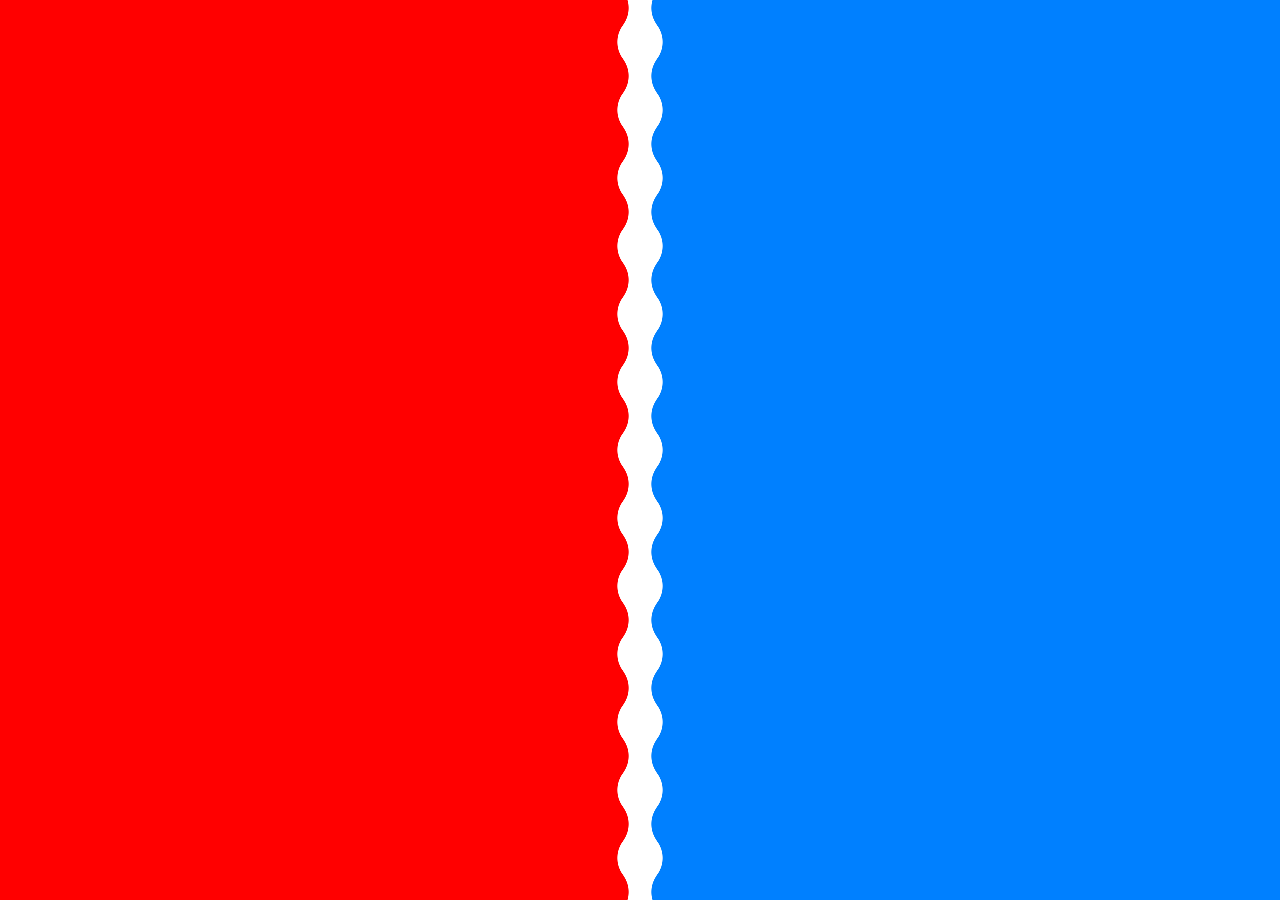
<file: assets/html/box-B.html>
<!DOCTYPE html>
<html lang="en">
<head>
  <meta charset="UTF-8">
  <meta name="viewport" content="width=device-width, initial-scale=1.0">
  <link rel="stylesheet" href="/assets/styles/boxB.css">
  <title>Animations 01</title>
</head>
<body>
  
  <main>
    <div class="container">
      <div class="box">
        
      </div>

      <div class="box-1">
        <div class="box-1-1">
        </div>
      </div>
    </div>
  </main>
</body>
</html>
</file>
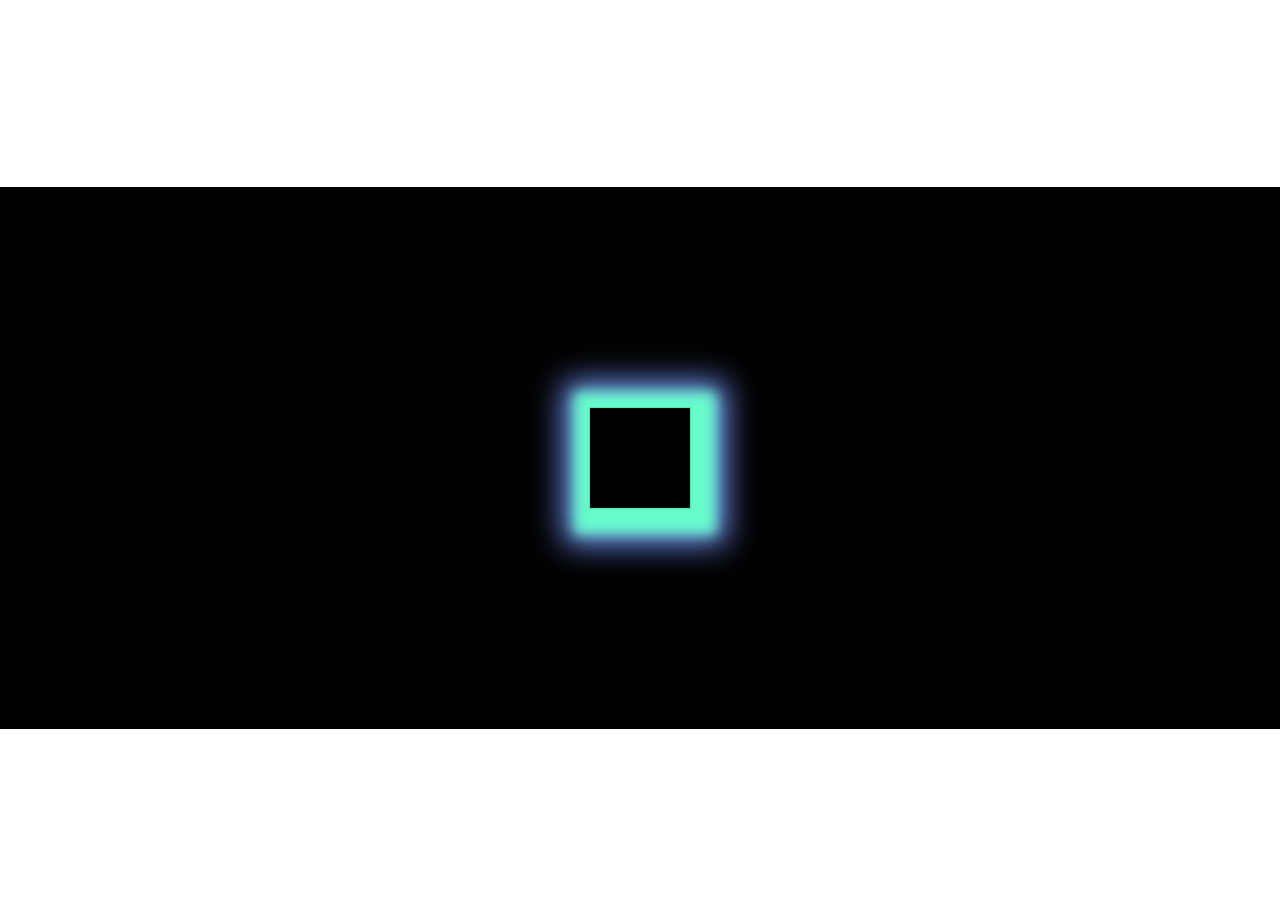
<file: assets/html/boxA.html>
<!DOCTYPE html>
<html lang="en">
<head>
  <meta charset="UTF-8">
  <meta name="viewport" content="width=device-width, initial-scale=1.0">
  <link rel="stylesheet" href="/assets/styles/boxA.css">
  <title>Animations 01</title>
</head>
<body>
  
  <main>
    <div class="container">
      <div class="box">
        
      </div>
    </div>
  </main>
</body>
</html>
</file>
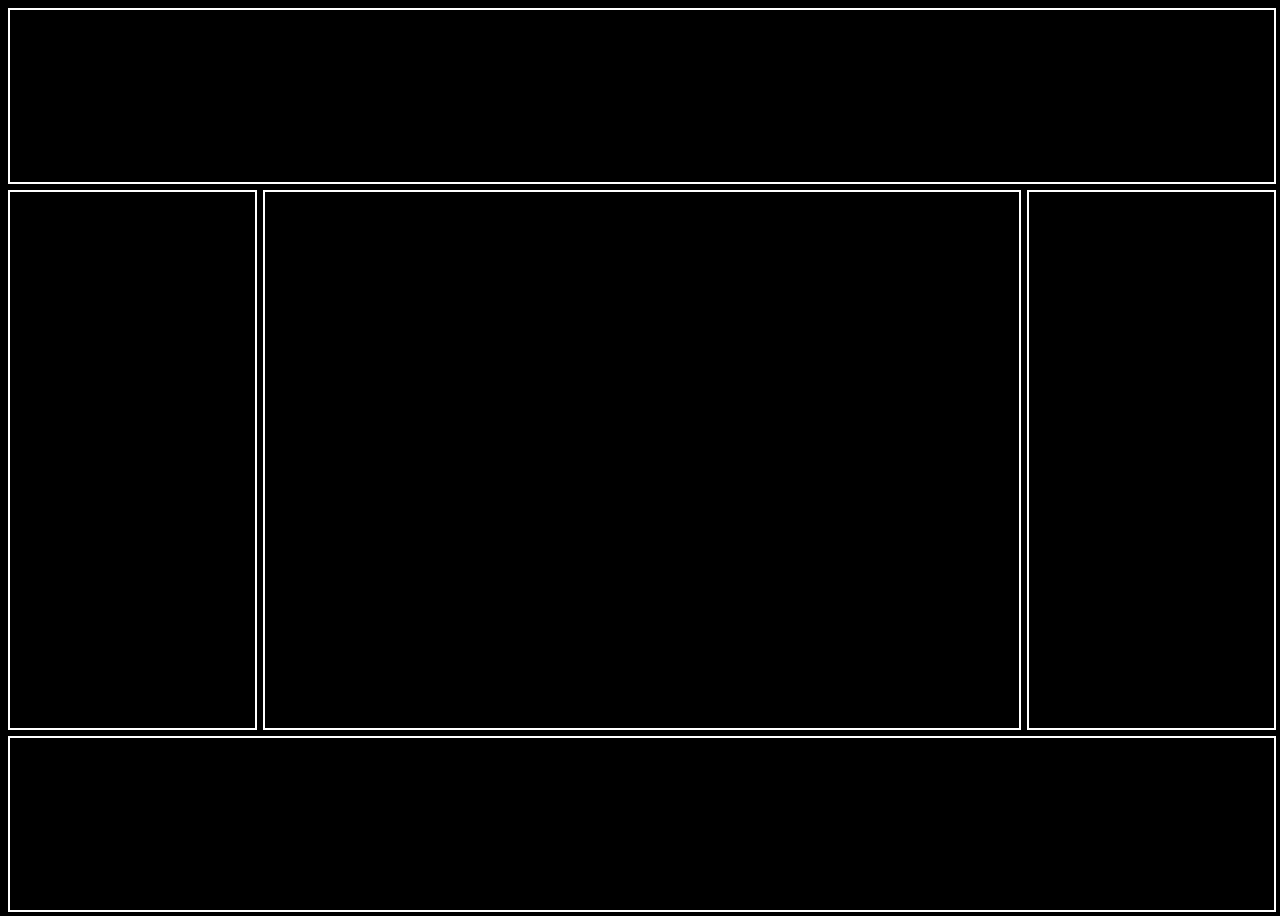
<file: assets/html/boxD.html>
<!DOCTYPE html>
<html lang="en">
<head>
  <meta charset="UTF-8">
  <meta name="viewport" content="width=device-width, initial-scale=1.0">
  <link rel="stylesheet" href="../styles/boxD.css">
  <title>Grid + Responsive</title>
</head>
<body>

  <nav></nav>
  <aside class="aside-left"></aside>
  <main></main>
  <aside class="aside-right"></aside>
  <footer></footer>
</body>
</html>
</file>
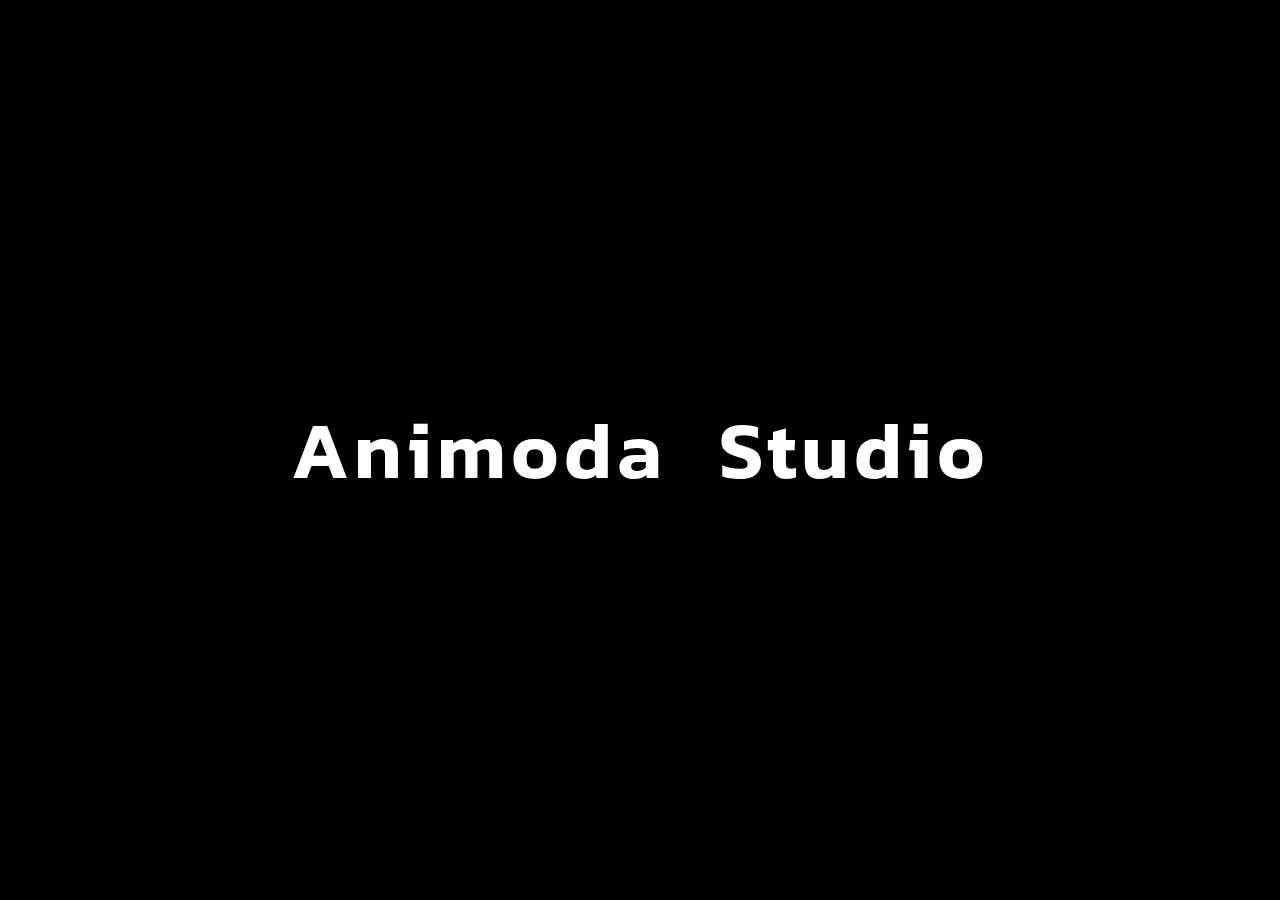
<file: assets/html/boxE.html>
<!DOCTYPE html>
<html lang="en">
<head>
  <meta charset="UTF-8">
  <meta name="viewport" content="width=device-width, initial-scale=1.0">
  <link rel="stylesheet" href="../styles/boxE.css">
  <title>Grid + Responsive</title>
</head>
<body>

  <div class="container">
    <p>Animoda Studio</p>
  </div>

</body>
</html>
</file>
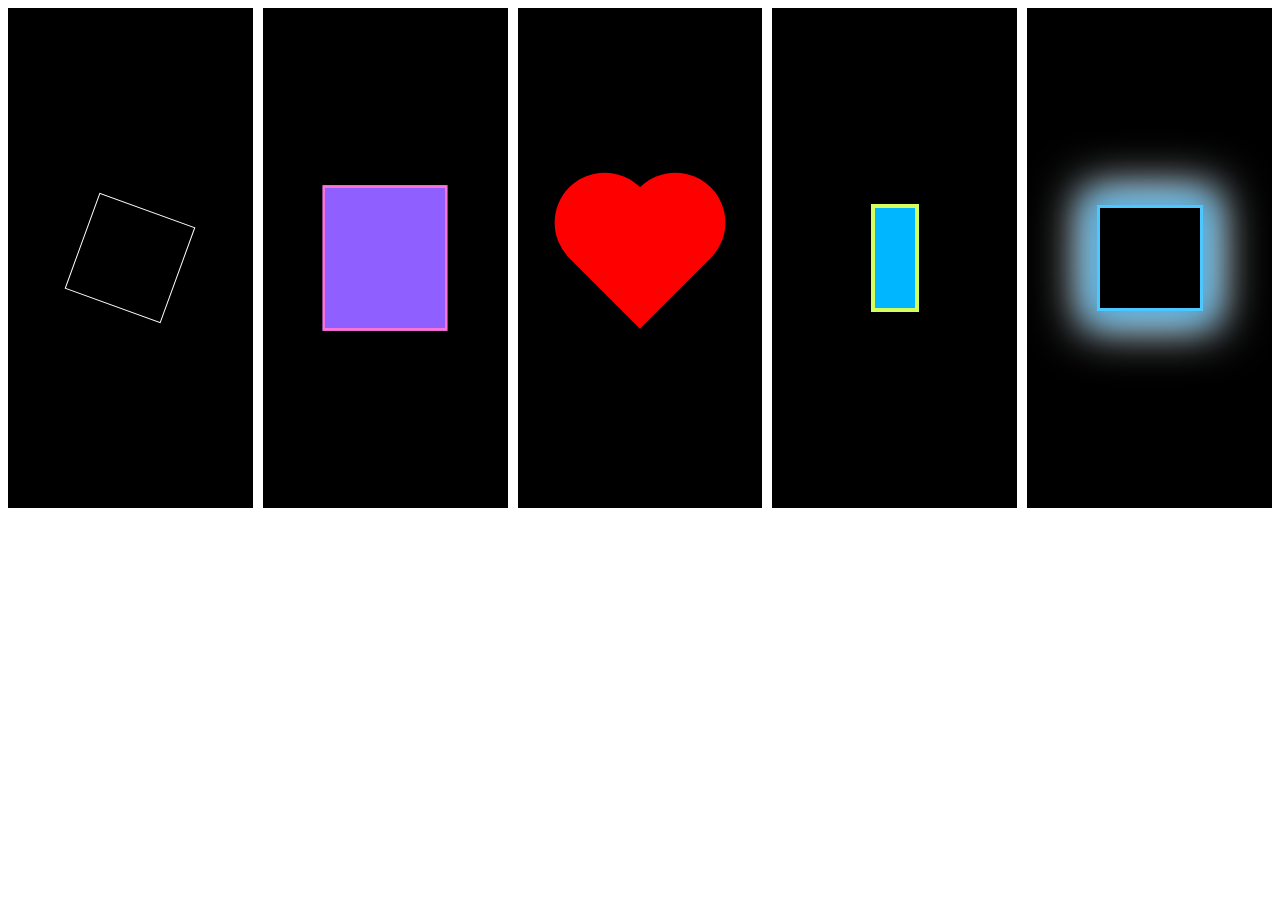
<file: assets/html/boxes.html>
<!DOCTYPE html>
<html lang="en">
<head>
  <meta charset="UTF-8">
  <meta name="viewport" content="width=device-width, initial-scale=1.0">
  <link rel="stylesheet" href="/assets/styles/box.css">
  <title>Animations 01</title>
</head>
<body>
  
  <main>

      <div class="container">
        <div class="boxs box-1"></div>
      </div>

      <div class="container">
        <div class="boxs box-2"></div>
      </div>

      <div class="container">
          <div class="boxs box-3"></div>
      </div>

      <div class="container">
        <div class="boxs box-4"></div>
      </div>

      <div class="container">
        <div class="boxs box-5"></div>
      </div>

  </main>
</body>
</html>
</file>
<file: assets/styles/boxB.css>
body {
  padding: 0px;
  margin: 0px;
}



.container {
  /* border: 5px solid green; */
  height: 100vh;

  display: flex;
}

.box {
  width: 50vw;
  height: 100vh;
  background-color: #ff0000;

  animation: boxes 5s infinite;
  animation-fill-mode: forwards;

  -mask: linear-gradient(90deg, #0000 32px, #000 0), radial-gradient(32px, #000 calc(100% - 1px), #0000) left/64px 59.2px;
  -webkit-mask: var(--mask);
  mask: var(--mask);


}

.box {
  --mask:
    radial-gradient(28.56px at calc(100% - 39.95px) 50%, #000 99%, #0000 101%) 0 calc(50% - 34px)/100% 68px,
    radial-gradient(28.56px at calc(100% + 22.95px) 50%, #0000 99%, #000 101%) calc(100% - 17px) 50%/100% 68px repeat-y;
  -webkit-mask: var(--mask);
  mask: var(--mask);
}



.box-1 {
  background-color: #0080ff;
  width: 50vw;
  height: 100vh;

  animation: boxes-1 5s infinite;
  animation-fill-mode: forwards;

  position: relative;

}


.box-1 {
  --mask:
    radial-gradient(28.56px at 39.95px 50%, #000 99%, #0000 101%) 0 calc(50% - 34px)/100% 68px,
    radial-gradient(28.56px at -22.95px 50%, #0000 99%, #000 101%) 17px 50%/100% 68px repeat-y;
  -webkit-mask: var(--mask);
  mask: var(--mask);

}

.box-1-1 {
  position: absolute;
  top: 0;
}


@keyframes boxes {
  0% {
    transform: translate(-100px, 0px);
  }


  100% {
    transform: translate(-900px, 0px);
    opacity: 0;
  }
}


@keyframes boxes-1 {
  0% {
    transform: translate(100px, 0px);
  }

  100% {
    transform: translate(900px, 0px);
    opacity: 0;
  }


}
</file>
<file: assets/styles/boxA.css>
body {
  height: 100vh;
  display: flex;
  justify-content: center;
  align-items: center;
}

.container {
  width: 100vw;
  height: 60vh;
  border: 1px solid black;
  background-color: black;

  display: flex;
  justify-content: center;
  align-items: center;
}

.box {
  width: 100px;
  height: 100px;
  border: 1px solid #34f5b5;
  box-shadow: 5px 5px 12px 20px #68fccb, 5px 5px 30px 30px #7598fa;

  /* animation-name: box-animation;
  animation-duration: 2s;
  animation-iteration-count: infinite; */

  /* animation: name duration timing-function delay iteration-count direction fill-mode; */

  animation: box-animation 2s infinite;
}


/* @keyframes box-animation {
  to {
    transform: translateY(0px);
  }
  from {
    transform:  translateY(-100px);
    scale: 1.5;
  }
} */


@keyframes box-animation {
  0% {
    transform: translate(-100px, 0px) scale(10);
    /* x, y */
    /* Start*/
    animation-timing-function: ease-in-out;
  }

  50% {
    background-color: #ff4949;
  }

  100% {
    transform: translate(100px, 0px) scale(1) rotate(360deg);
    /* x, y */
    /* End */
    transition: background-color 0.15s;
  }
}
</file>
<file: assets/styles/boxD.css>
body {
  background-color: black;

  display: grid;
  grid-template-columns: repeat(5, 1fr);
  /*  * * * * *  */
  grid-template-rows: repeat(5, 1fr);

  /* 
    *
    *
    *
    *
    *
  */


  grid-template-areas:
    "Nav Nav Nav Nav Nav"
    "Aside-left Main Main Main Aside-right"
    "Aside-left Main Main Main Aside-right"
    "Aside-left Main Main Main Aside-right"
    "Footer Footer Footer Footer Footer"
  ;

  gap: 10px 10px;

  height: 100vh;
}


nav,
aside,
main,
footer {
  border: 2px solid white;
  width: 100%;
  height: 100px;
}


nav {
  grid-area: Nav;
  height: 100%;
}

.aside-left {
  grid-area: Aside-left;
  height: 100%;
}

main {
  grid-area: Main;
  height: 100%;
}

.aside-right {
  grid-area: Aside-right;
  height: 100%;
}

footer {
  grid-area: Footer;
  height: 100%;
}



/*desktops - higher resolution*/
@media (min-width: 1281px) {}

/*laptops, desktops*/
@media (min-width: 1025px) and (max-width: 1280px) {}

/*tablets, ipads (portrait)*/
@media (min-width: 768px) and (max-width: 1024px) {
  body {

    /* grid-template-columns: repeat(5, 1fr); */
    grid-template-rows: repeat(7, 1fr);

    grid-template-areas:
      "Nav Nav Nav Nav Nav"
      "Aside-left Aside-left Aside-left Aside-left Aside-left"
      "Aside-right Aside-right Aside-right Aside-right Aside-right"
      "Main Main Main Main Main"
      "Main Main Main Main Main"
      "Main Main Main Main Main"
      "Footer Footer Footer Footer Footer"
    ;
  }
}

/*tablets, ipads (landscape)*/
@media (min-width: 768px) and (max-width: 1024px) and (orientation: landscape) {
  body {

    grid-template-columns: repeat(5, 1fr);
    grid-template-rows: repeat(5, 1fr);

    grid-template-areas:
      "Nav Nav Nav Nav Nav"
      "Aside-left Main Main Main Aside-right"
      "Aside-left Main Main Main Aside-right"
      "Aside-left Main Main Main Aside-right"
      "Footer Footer Footer Footer Footer"
    ;
  }
}

/*low resolution tablets, mobiles (landscape)*/
@media (min-width: 481px) and (max-width: 767px) {
  body {
    grid-template-columns: repeat(5, 1fr);
    grid-template-rows: repeat(7, 1fr);

    grid-template-areas:
      "Nav Nav Nav Nav Nav"
      "Aside-left Aside-left Aside-left Aside-left Aside-left"
      "Aside-right Aside-right Aside-right Aside-right Aside-right"
      "Main Main Main Main Main"
      "Main Main Main Main Main"
      "Main Main Main Main Main"
      "Footer Footer Footer Footer Footer"
    ;
  }
}

/*smartphones mobiles (portrait)*/
@media (min-width: 320px) and (max-width: 767px) {
  body {
    grid-template-columns: repeat(5, 1fr);
    grid-template-rows: repeat(7, 1fr);

    grid-template-areas:
      "Nav Nav Nav Nav Nav"
      "Aside-left Aside-left Aside-left Aside-left Aside-left"
      "Aside-right Aside-right Aside-right Aside-right Aside-right"
      "Main Main Main Main Main"
      "Main Main Main Main Main"
      "Main Main Main Main Main"
      "Footer Footer Footer Footer Footer"
    ;
  }
}
</file>
<file: assets/styles/boxE.css>
@import url('https://fonts.googleapis.com/css2?family=Kanit:ital,wght@0,100;0,200;0,300;0,400;0,500;0,600;0,700;0,800;0,900;1,100;1,200;1,300;1,400;1,500;1,600;1,700;1,800;1,900&display=swap');


body {
  margin: 0;
  padding: 0;
}



.container {

  width: 100%;
  height: 100vh;

  display: flex;
  justify-content: center;
  align-items: center;

  font-family: "Kanit", serif;

  background-color: black;
  color: #ffff;
}

p {
  font-size: 5rem;
  font-weight: 600;

  letter-spacing: 5px;
  word-spacing: 30px;

  /* opacity: 0.8; */

  animation: 3s move 1 ease-in-out forwards,
    5s flicker infinite alternate 3s ease-in-out,
    3s spacing infinite ease-in-out 8s;
  transition: all 1s ease-in-out;


}


@keyframes move {
  0% {
    opacity: 0;
    transform: scale(0);
    letter-spacing: 5rem;
  }

  100% {
    opacity: 1;
    transform: scale(1);
  }
}


@keyframes flicker {
  0% {
    opacity: 1;
  }

  30% {
    opacity: 0.5;
  }

  50% {
    opacity: 0.1;
  }

  70% {
    opacity: 0.5;
  }

  100% {
    opacity: 1;
  }
}


@keyframes spacing {
  0% {
    letter-spacing: 5px;
  }

  30% {
    letter-spacing: 10px;
  }

  50% {
    letter-spacing: 15px;
  }

  70% {
    letter-spacing: 10px;
  }

  100% {
    letter-spacing: 5px;
  }
}
</file>
<file: assets/styles/box.css>
/* main {
  background-color: #000;
  width: 100%;
  height: 500px;
  display: flex;
  align-items: center;
  justify-content: center;
}


.box {
  width: 100px;
  height: 100px;
  border-width: 1px;
  border-color: #fff;
  border-style: solid;

  animation-name: spin;
  animation-iteration-count: infinite;
  animation-duration: 3s;
  animation-direction: alternate;
  animation-timing-function: ease-in-out;
  animation-fill-mode: forwards;
  animation-play-state:paused;


  transition: spin 0.15s;
}

.box:hover {
  animation-play-state: running;
} */



/* @keyframes spin {
  from {
    transform: rotate(0deg) scale(0.5, 0.3);
    background-color: #ca2020;
  }
  to {
    transform: rotate(360deg);
    border-radius: 50px;
  }
} */


main {
  display: grid;
  grid-template-columns: repeat(5, 1fr);
  column-gap: 10px;
}


.container {
  width: 100%;
  height: 500px;
  background-color: #000;
  display: flex;
  justify-content: center;
  align-items: center;
}

.boxs {
  width: 100px;
  height: 100px;
  border-color: #fff;
  border-width: 1px;
  border-style: solid;
}


/* ? Box-1 */

.box-1 {
  transform: rotate(20deg);
  /** Normal State*/

  animation-name: spin-box-1;
  animation-duration: 2s;
  animation-iteration-count: infinite;
  animation-timing-function: ease-in;
  animation-duration: 4s;
  animation-delay: 2s;
}

.box-1:hover {
  animation-play-state: paused;
}

@keyframes spin-box-1 {
  from {
    /** Start State */
    transform: rotate(20deg);
  }

  to {
    transform: rotate(360deg);
    background-color: #8eff72;
    border-width: 10px;
    border-radius: 50px;
  }
}

/* ? Box-2 */

.box-2 {
  background-color: #8f5fff;
  border-width: 2px;
  border-style: solid;
  border-color: #ff72d5;

  transform: scale(1.2, 1.4);

  animation-name: spin-box-2;
  animation-duration: 2s;
  animation-timing-function: ease-in-out;
  animation-delay: 2s;
  animation-iteration-count: infinite;

}


.box-2:hover {
  animation-play-state: paused;
}

@keyframes spin-box-2 {
  0% {
    transform: scale(1.2, 1.4);
  }

  20% {
    background-color: #ff72d5;
  }

  30% {
    border-color: #8f5fff;
    border-width: 5px;
    border-radius: 10px;
  }

  50% {
    transform: scale(1.6) rotate(45deg);
  }

  100% {
    transform: scale(1);
  }
}


/* ? Box-3 */

.box-3 {
  border: none;
  background-color: #ff0000;
  transform: rotate(45deg);
  position: relative;

  animation-name: heart-beat;
  animation-duration: 3s;
  animation-iteration-count: infinite;
}

.box-3::before,
.box-3::after {
  content: ' ';
  width: 100px;
  height: 100px;
  position: absolute;
  background-color: #ff0000;
  border-radius: 50%;
}

.box-3::before {
  top: -50px;
}

.box-3::after {
  top: 0;
  left: -50px;
}

@keyframes heart-beat {
  0% {
    transform: scale(0) rotate(45deg);
  }

  30% {
    transform: scale(1.2) rotate(45deg);
  }

  50% {
    transform: scale(1.4) rotate(45deg);
  }

  70% {
    transform: scale(1.2) rotate(45deg);
  }

  100% {
    transform: scale(1.4) rotate(45deg);
  }
}

/* .box-3:before {
  content: '';
  width: 100px;
  height: 100px;
  background-color: green;
  position: absolute;
  top: -10px ;
}

.box-3:after {
  content: ' ';
  background-color: blue;
  width: 100px;
  height: 100px;
  bottom: -20px;
  position: absolute;
} */


/* ? Box-4 */

.box-4 {
  background-color: #00b7ff;
  width: 40px;
  border-color: #d4ff5f;
  border-width: 4px;

  animation-name: spin-box-4;
  animation-duration: 4s;
  animation-iteration-count: infinite;
  animation-direction: reverse;

}

@keyframes spin-box-4 {
  0% {
    transform: rotate(0deg);
  }

  20% {
    background-color: #d4ff5f;
  }

  30% {
    background-color: #ff0000;
    border-width: 0px 50px 50px 50px;
    border-radius: 20px;
  }

  100% {
    transform: rotate(360deg);
  }


}


/* ? Box-5 */

.box-5 {
  /* background-color: lightblue; */
  border: 3px solid #4dc7ff;
  box-shadow: 0px 0px 30px 10px #48abe0,
    0px 0px 50px 15px #ffffff;

  animation: 3s spin-box-5 infinite;
}

@keyframes spin-box-5 {
  0% {
    transform: rotateX(0) rotateY(0) rotateZ(0);
  }

  30% {
    transform: rotateX(180deg) rotateY(0) rotateZ(0);
  }

  50% {
    transform: rotateX(0) rotateY(0) rotateZ(0);
  }

  100% {
    transform: rotateX(0) rotateY(0) rotateZ(180deg);
  }
}
</file>
